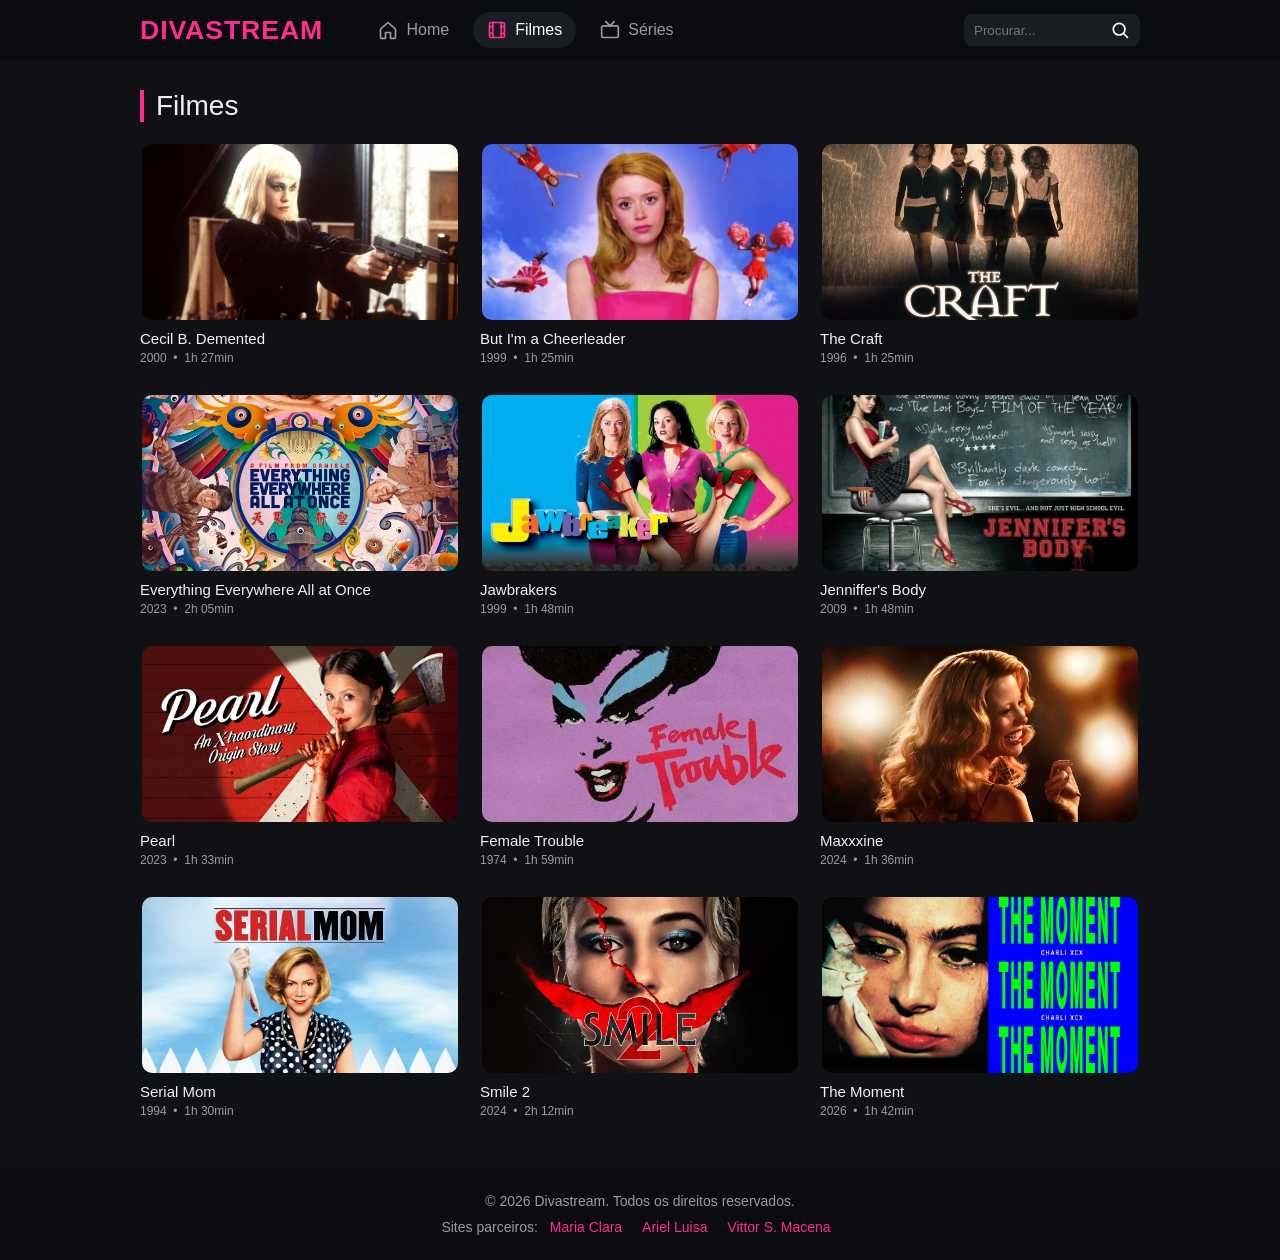
<file: filmes.html>
<!DOCTYPE html>
<html lang="pt-br">
<head>
  <meta charset="UTF-8">
  <meta name="viewport" content="width=device-width, initial-scale=1.0">
  <title>Divastream - Todos os Filmes</title>
  <link rel="stylesheet" href="css/filmes.css">
  <link rel="icon" type="image/png" href="img/diamante.png">
</head>
<body>

  <header>
    <div class="menu">
      <a class="logo" href="index.html">
        <svg viewBox="0 0 230 36" xmlns="http://www.w3.org/2000/svg">
          <text x="0" y="28" font-family="Arial Black, Arial, sans-serif" font-weight="900" font-size="30" fill="#ff2d8f" letter-spacing="1">DIVASTREAM</text>
        </svg>
      </a>
      <nav>
        <a href="index.html">
          <svg viewBox="0 0 24 24"><path d="M3 11l9-8 9 8v10a1 1 0 0 1-1 1h-5v-7H9v7H4a1 1 0 0 1-1-1z"/></svg>
          Home
        </a>
        <a href="filmes.html" class="ativo">
          <svg viewBox="0 0 24 24"><rect x="3" y="3" width="18" height="18" rx="2"/><path d="M7 3v18M17 3v18M3 8h4M3 16h4M17 8h4M17 16h4"/></svg>
          Filmes
        </a>
        <a href="series.html">
          <svg viewBox="0 0 24 24"><rect x="2" y="7" width="20" height="14" rx="2"/><path d="M17 2l-5 5-5-5"/></svg>
          Séries
        </a>
      </nav>
      <form class="busca" action="filmes.html">
        <input type="text" placeholder="Procurar...">
        <button type="submit">
          <svg viewBox="0 0 24 24"><circle cx="11" cy="11" r="7"/><path d="M21 21l-4.3-4.3"/></svg>
        </button>
      </form>
    </div>
  </header>

  <main class="container">
    <h2 class="titulo">Filmes</h2>
    <div class="grade">
       <a class="card" href="filme.html"><img src="img/Cecil B. DEmented h.jpg" alt="Cecil B. Demented"><h3>Cecil B. Demented</h3><p>2000 &nbsp;•&nbsp; 1h 27min</p></a>
      <a class="card" href="filme.html"><img src="img/biaac Hoem.jpg" alt="But I'm a Cheerleader"><h3>But I'm a Cheerleader</h3><p>1999 &nbsp;•&nbsp; 1h 25min</p></a>
      <a class="card" href="filme.html"><img src="img/the craft h.jpg" alt="The Craft"><h3>The Craft</h3><p>1996 &nbsp;•&nbsp; 1h 25min</p></a>
      <a class="card" href="filme.html"><img src="img/EEAAO.jpeg" alt="Everything Everywhere All at Once"><h3>Everything Everywhere All at Once</h3><p>2023 &nbsp;•&nbsp; 2h 05min</p></a>
      <a class="card" href="filme.html"><img src="img/Jawbrakers h.jpg" alt="Jawbrakers"><h3>Jawbrakers</h3><p>1999 &nbsp;•&nbsp; 1h 48min</p></a>
      <a class="card" href="filme.html"><img src="img/jennyfes body h.jpg" alt="Jenniffer's Body"><h3>Jenniffer's Body</h3><p>2009 &nbsp;•&nbsp; 1h 48min</p></a>
      <a class="card" href="filme.html"><img src="img/Pearl h.jpg" alt="Pearl"><h3>Pearl</h3><p>2023 &nbsp;•&nbsp; 1h 33min</p></a>
      <a class="card" href="filme.html"><img src="img/Female trouble.jpg" alt="Female Trouble"><h3>Female Trouble</h3><p>1974 &nbsp;•&nbsp; 1h 59min</p></a>
      <a class="card" href="filme.html"><img src="img/maxxxine.webp" alt="Maxxxine"><h3>Maxxxine</h3><p>2024 &nbsp;•&nbsp; 1h 36min</p></a>
      <a class="card" href="filme.html"><img src="img/Serial mom.jpg" alt="Serial Mom"><h3>Serial Mom</h3><p>1994 &nbsp;•&nbsp; 1h 30min</p></a>
      <a class="card" href="filme.html"><img src="img/Smile 2.jpg" alt="Smile 2"><h3>Smile 2</h3><p>2024 &nbsp;•&nbsp; 2h 12min</p></a>
      <a class="card" href="filme.html"><img src="img/the moment.jpg" alt="The Moment"><h3>The Moment</h3><p>2026 &nbsp;•&nbsp; 1h 42min</p></a>
    </div>
  </main>

  <footer>
    <p>&copy; 2026 Divastream. Todos os direitos reservados.</p>
    <p class="parceiros">
      Sites parceiros:
      <a href="#">Maria Clara</a>
      <a href="#">Ariel Luisa</a>
      <a href="#">Vittor S. Macena</a>
    </p>
  </footer>

</body>
</html>
</file>
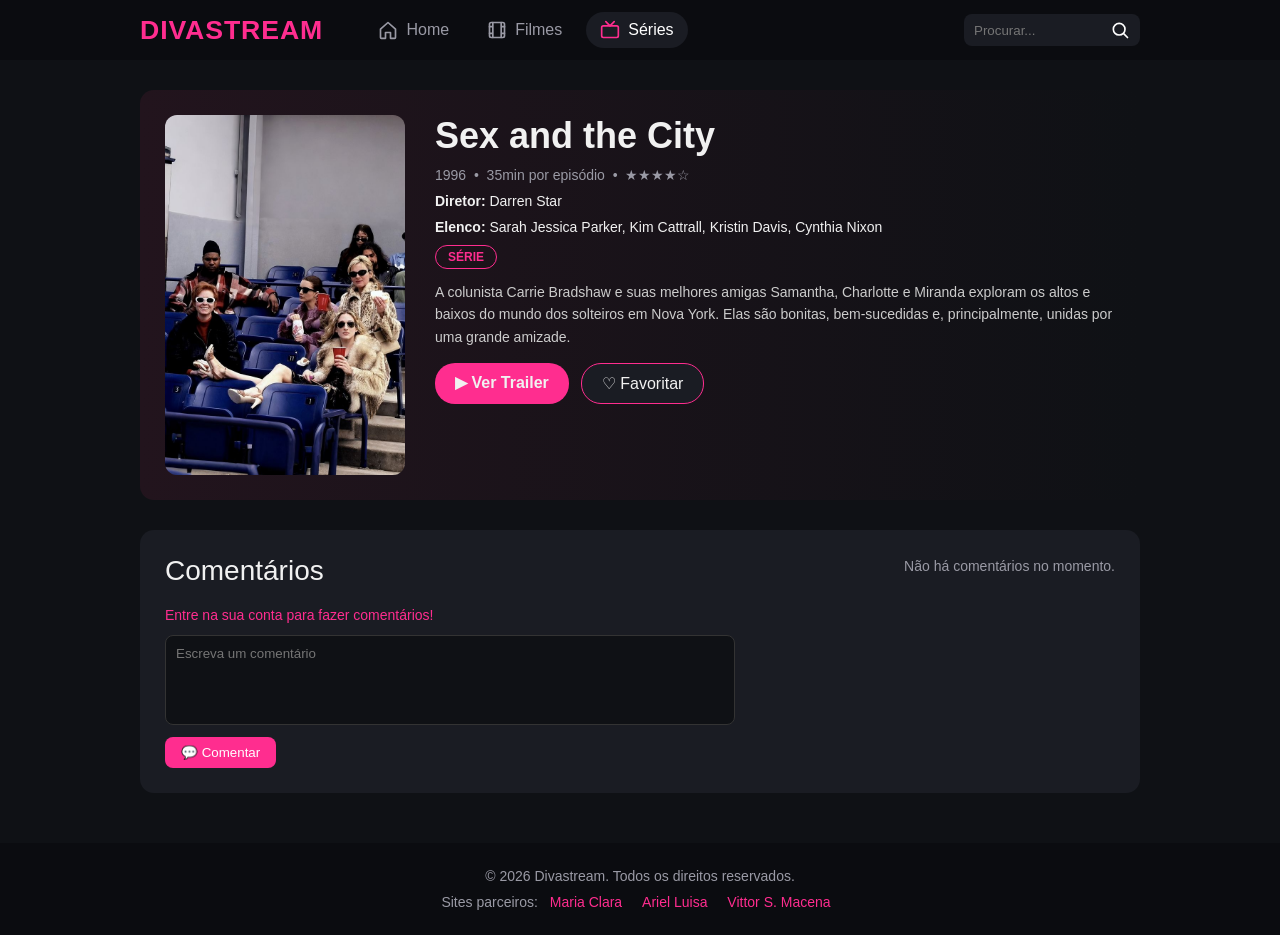
<file: serie.html>
<!DOCTYPE html>
<html lang="pt-br">
<head>
  <meta charset="UTF-8">
  <meta name="viewport" content="width=device-width, initial-scale=1.0">
  <title>Divastream - Divas do Palco</title>
  <link rel="icon" type="image/png" href="img/diamante.png">
  <link rel="stylesheet" href="css/serie.css">
</head>
<body>

  <header>
    <div class="menu">
      <a class="logo" href="index.html">
        <svg viewBox="0 0 230 36" xmlns="http://www.w3.org/2000/svg">
          <text x="0" y="28" font-family="Arial Black, Arial, sans-serif" font-weight="900" font-size="30" fill="#ff2d8f" letter-spacing="1">DIVASTREAM</text>
        </svg>
      </a>
      <nav>
        <a href="index.html">
          <svg viewBox="0 0 24 24"><path d="M3 11l9-8 9 8v10a1 1 0 0 1-1 1h-5v-7H9v7H4a1 1 0 0 1-1-1z"/></svg>
          Home
        </a>
        <a href="filmes.html">
          <svg viewBox="0 0 24 24"><rect x="3" y="3" width="18" height="18" rx="2"/><path d="M7 3v18M17 3v18M3 8h4M3 16h4M17 8h4M17 16h4"/></svg>
          Filmes
        </a>
        <a href="series.html" class="ativo">
          <svg viewBox="0 0 24 24"><rect x="2" y="7" width="20" height="14" rx="2"/><path d="M17 2l-5 5-5-5"/></svg>
          Séries
        </a>
      </nav>
      <form class="busca" action="series.html">
        <input type="text" placeholder="Procurar...">
        <button type="submit">
          <svg viewBox="0 0 24 24"><circle cx="11" cy="11" r="7"/><path d="M21 21l-4.3-4.3"/></svg>
        </button>
      </form>
    </div>
  </header>

  <main class="container">

    <section class="detalhe">
      <img class="poster" src="img/sex and.jpg" alt="Pôster de Sex and the City">
      <div class="info">
        <h1>Sex and the City</h1>
        <p class="meta">1996 &nbsp;•&nbsp; 35min por episódio &nbsp;•&nbsp; ★★★★☆</p>
        <p><strong>Diretor:</strong> Darren Star</p>
        <p><strong>Elenco:</strong> Sarah Jessica Parker, Kim Cattrall, Kristin Davis, Cynthia Nixon</p>
        <span class="selo">SÉRIE</span>
        <p class="sinopse">A colunista Carrie Bradshaw e suas melhores amigas Samantha, Charlotte e Miranda exploram os altos e baixos do mundo dos solteiros em Nova York. Elas são bonitas, bem-sucedidas e, principalmente, unidas por uma grande amizade.</p>
        <div class="acoes">
          <a href="https://youtu.be/rXsrO0oqShA?si=ncnXp04Xwmyosopg" class="botao">▶ Ver Trailer</a>
          <a href="#" class="botao-sec">♡ Favoritar</a>
        </div>
      </div>
    </section>

    <section class="comentarios">
      <h2 class="titulo">Comentários</h2>
      <p class="aviso">Entre na sua conta para fazer comentários!</p>
      <textarea placeholder="Escreva um comentário"></textarea>
      <button type="button">💬 Comentar</button>
      <p class="vazio">Não há comentários no momento.</p>
    </section>

  </main>

  <footer>
    <p>&copy; 2026 Divastream. Todos os direitos reservados.</p>
    <p class="parceiros">
      Sites parceiros:
      <a href="#">Maria Clara</a>
      <a href="#">Ariel Luisa</a>
      <a href="#">Vittor S. Macena</a>
    </p>
  </footer>

</body>
</html>
</file>
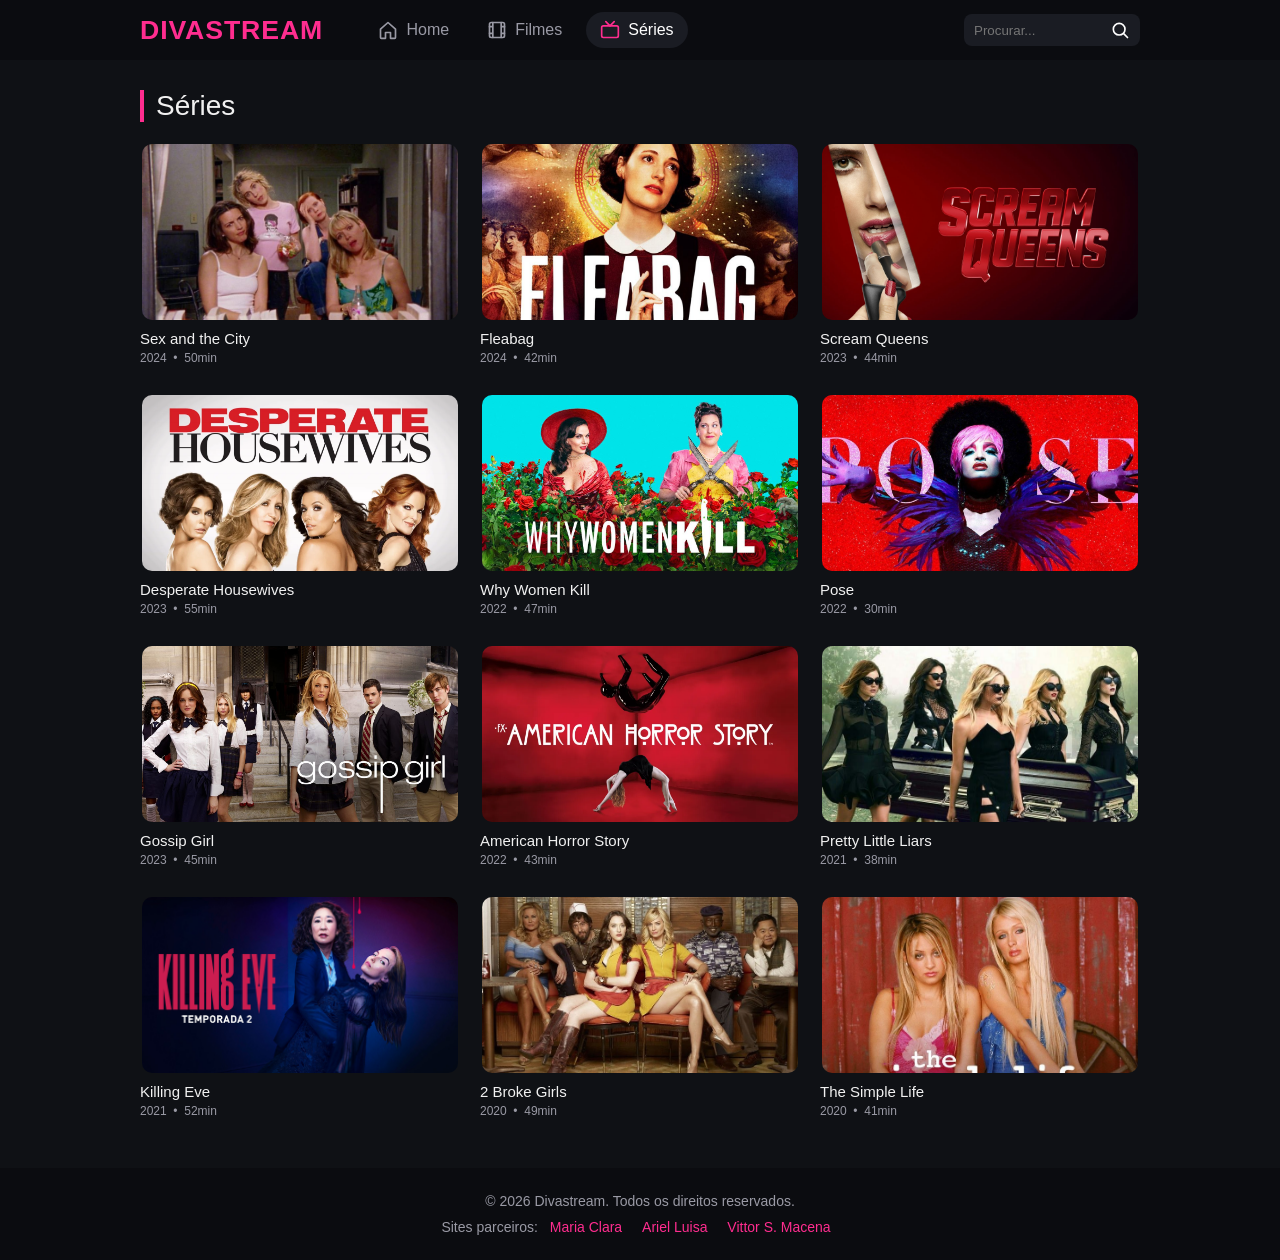
<file: series.html>
<!DOCTYPE html>
<html lang="pt-br">
<head>
  <meta charset="UTF-8">
  <meta name="viewport" content="width=device-width, initial-scale=1.0">
  <title>Divastream - Todas as Séries</title>
  <link rel="stylesheet" href="css/series.css">
  <link rel="icon" type="image/png" href="img/diamante.png">
</head>
<body>

  <header>
    <div class="menu">
      <a class="logo" href="index.html">
        <svg viewBox="0 0 230 36" xmlns="http://www.w3.org/2000/svg">
          <text x="0" y="28" font-family="Arial Black, Arial, sans-serif" font-weight="900" font-size="30" fill="#ff2d8f" letter-spacing="1">DIVASTREAM</text>
        </svg>
      </a>
      <nav>
        <a href="index.html">
          <svg viewBox="0 0 24 24"><path d="M3 11l9-8 9 8v10a1 1 0 0 1-1 1h-5v-7H9v7H4a1 1 0 0 1-1-1z"/></svg>
          Home
        </a>
        <a href="filmes.html">
          <svg viewBox="0 0 24 24"><rect x="3" y="3" width="18" height="18" rx="2"/><path d="M7 3v18M17 3v18M3 8h4M3 16h4M17 8h4M17 16h4"/></svg>
          Filmes
        </a>
        <a href="series.html" class="ativo">
          <svg viewBox="0 0 24 24"><rect x="2" y="7" width="20" height="14" rx="2"/><path d="M17 2l-5 5-5-5"/></svg>
          Séries
        </a>
      </nav>
      <form class="busca" action="series.html">
        <input type="text" placeholder="Procurar...">
        <button type="submit">
          <svg viewBox="0 0 24 24"><circle cx="11" cy="11" r="7"/><path d="M21 21l-4.3-4.3"/></svg>
        </button>
      </form>
    </div>
  </header>

  <main class="container">
    <h2 class="titulo">Séries</h2>
    <div class="grade">
      <a class="card" href="serie.html"><img src="img/SATC.jpg" alt="Sex and the City"><h3>Sex and the City</h3><p>2024 &nbsp;•&nbsp; 50min</p></a>
      <a class="card" href="serie.html"><img src="img/fleabag poster.jpg" alt="Fleabag"><h3>Fleabag</h3><p>2024 &nbsp;•&nbsp; 42min</p></a>
      <a class="card" href="serie.html"><img src="img/Scream Queens H.jpg" alt="Scream Queens"><h3>Scream Queens</h3><p>2023 &nbsp;•&nbsp; 44min</p></a>
      <a class="card" href="serie.html"><img src="img/desperate housewives series.webp" alt="Desperate Housewives"><h3>Desperate Housewives</h3><p>2023 &nbsp;•&nbsp; 55min</p></a>
      <a class="card" href="serie.html"><img src="img/why womas kill h.jpg" alt="Why Women Kill"><h3>Why Women Kill</h3><p>2022 &nbsp;•&nbsp; 47min</p></a>
      <a class="card" href="serie.html"><img src="img/pose H.jpg" alt="Pose"><h3>Pose</h3><p>2022 &nbsp;•&nbsp; 30min</p></a>
      <a class="card" href="serie.html"><img src="img/gossip girl h.jpg" alt="Gossip Girl"><h3>Gossip Girl</h3><p>2023 &nbsp;•&nbsp; 45min</p></a>
      <a class="card" href="serie.html"><img src="img/AHS h.webp" alt="American Horror Story"><h3>American Horror Story</h3><p>2022 &nbsp;•&nbsp; 43min</p></a>
      <a class="card" href="serie.html"><img src="img/PLL.jpg" alt="Pretty Little Liars"><h3>Pretty Little Liars</h3><p>2021 &nbsp;•&nbsp; 38min</p></a>
      <a class="card" href="serie.html"><img src="img/KE.jpg" alt="Killing Eve"><h3>Killing Eve</h3><p>2021 &nbsp;•&nbsp; 52min</p></a>
      <a class="card" href="serie.html"><img src="img/2BG.jpg" alt="2 Broke Girls"><h3>2 Broke Girls</h3><p>2020 &nbsp;•&nbsp; 49min</p></a>
      <a class="card" href="serie.html"><img src="img/TSL.jpg" alt="The Simple Life"><h3>The Simple Life</h3><p>2020 &nbsp;•&nbsp; 41min</p></a>
    </div>
  </main>

  <footer>
    <p>&copy; 2026 Divastream. Todos os direitos reservados.</p>
    <p class="parceiros">
      Sites parceiros:
      <a href="#">Maria Clara</a>
      <a href="#">Ariel Luisa</a>
      <a href="#">Vittor S. Macena</a>
    </p>
  </footer>

</body>
</html>
</file>
<file: css/filmes.css>
@import "base.css";

.grade { grid-template-columns: repeat(3, 1fr); row-gap: 28px; }

.titulo { border-left: 4px solid var(--rosa); padding-left: 12px; }
</file>
<file: css/serie.css>
@import "filme.css";

.selo { background: transparent; border: 1px solid var(--rosa); color: var(--rosa); }

.detalhe { background: linear-gradient(90deg, #22141d, var(--bg)); }
</file>
<file: css/series.css>
@import "base.css";

.grade { grid-template-columns: repeat(3, 1fr); row-gap: 28px; }

.titulo { border-left: 4px solid var(--rosa); padding-left: 12px; }
</file>
